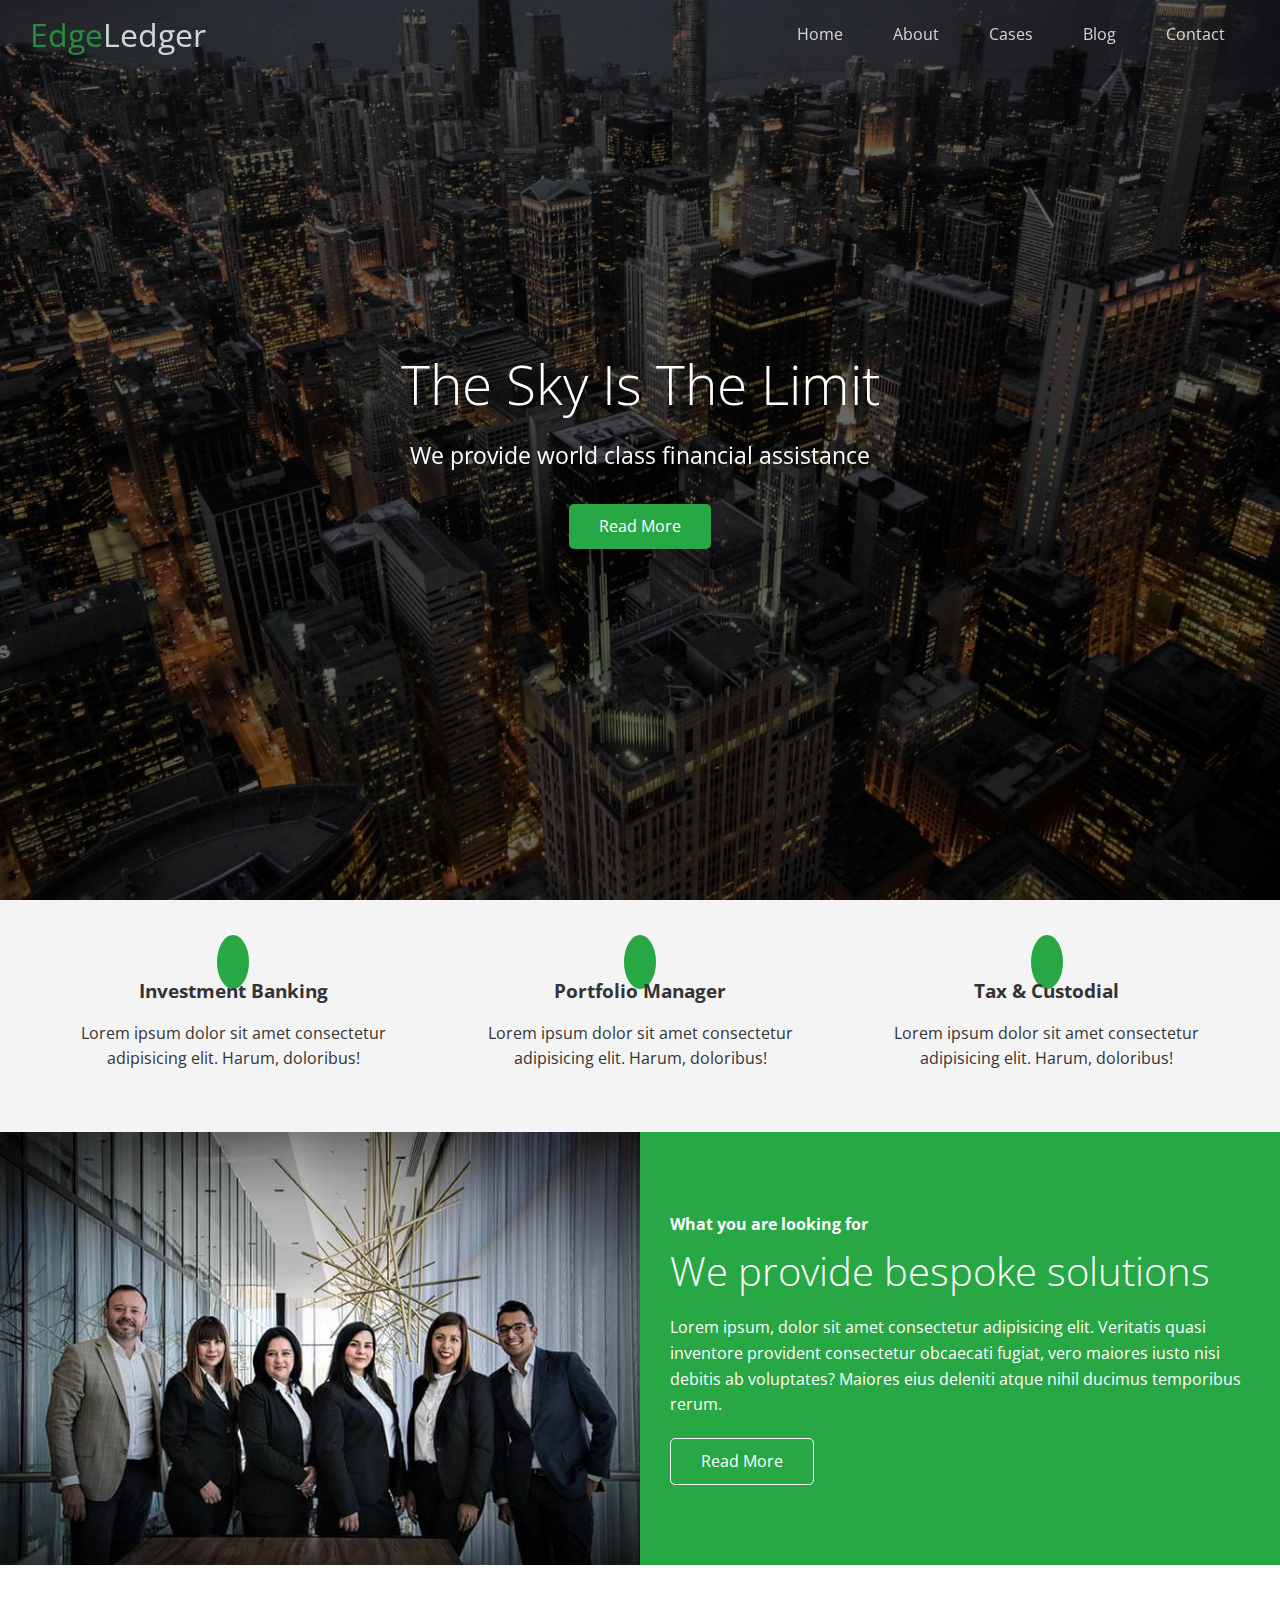
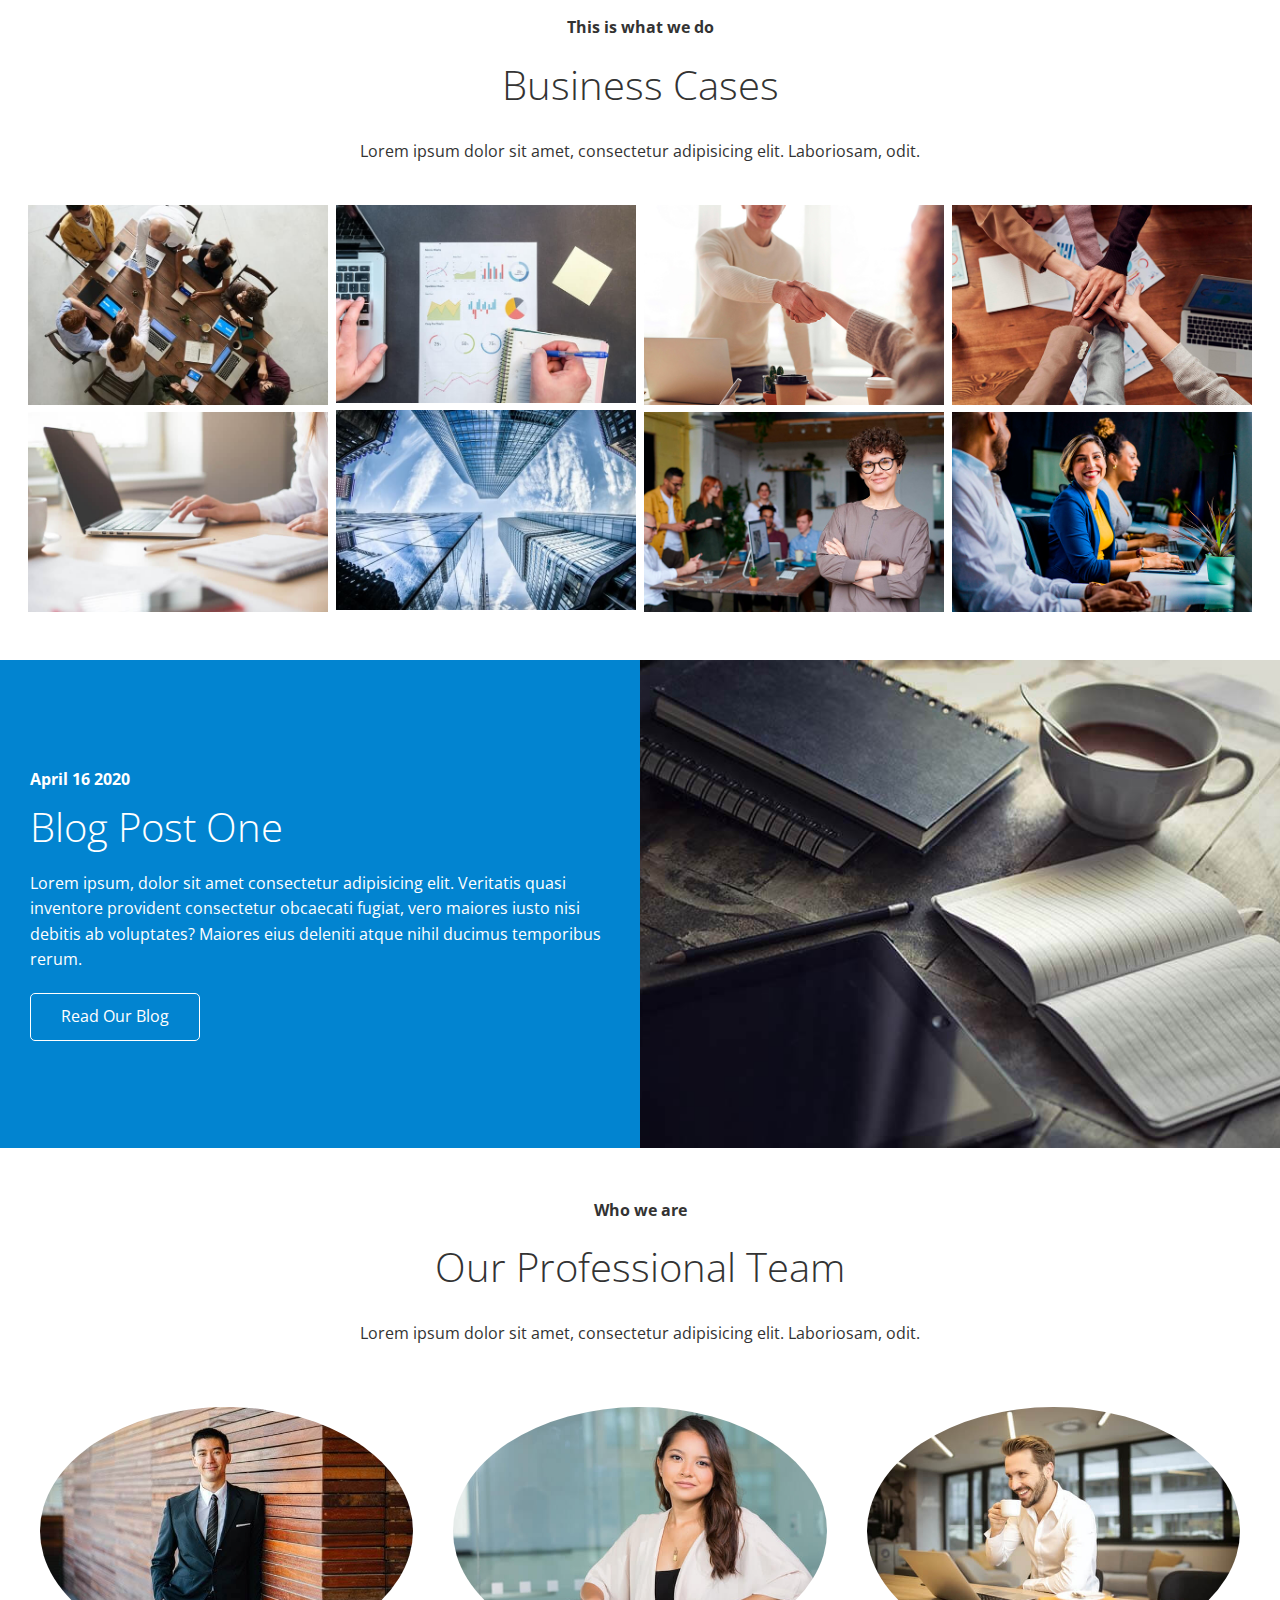
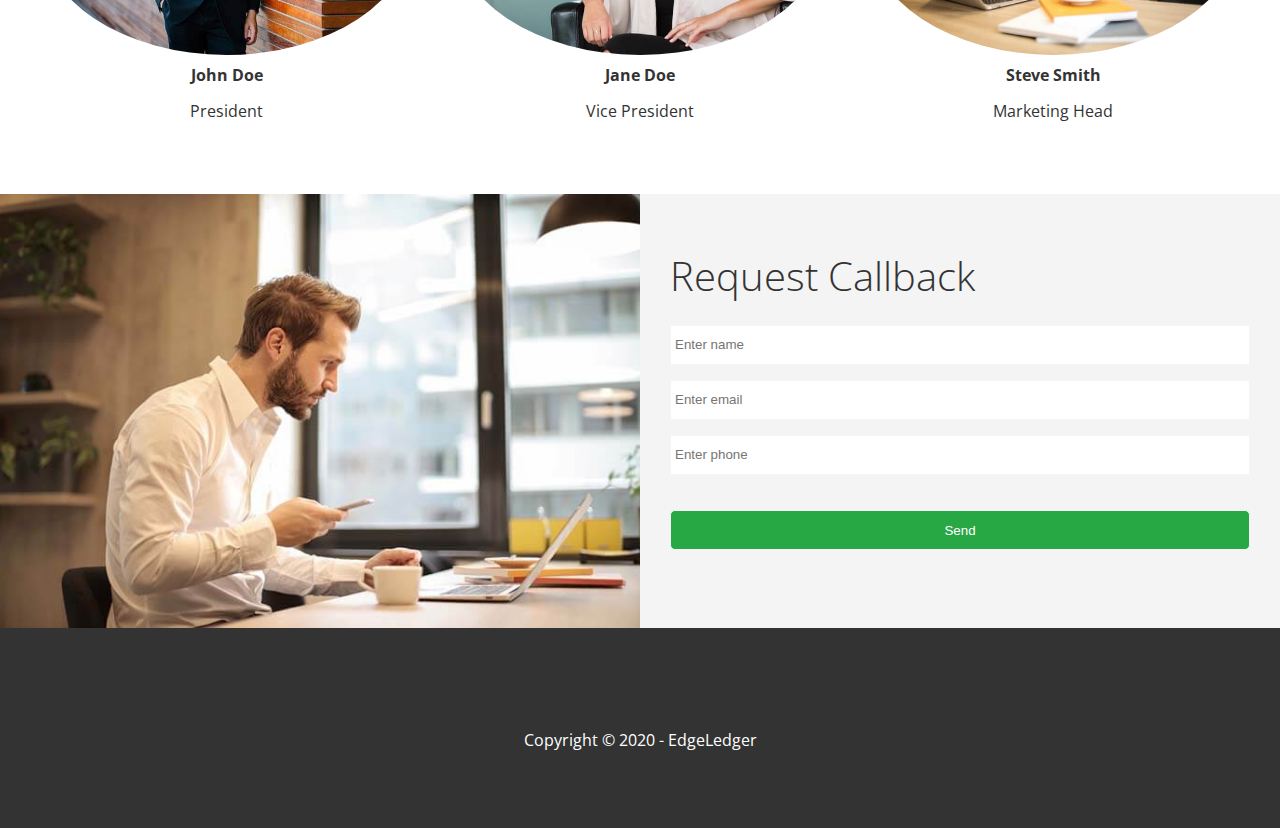
<file: index.html>
<!DOCTYPE html>
<html lang="en">
<head>
  <meta charset="UTF-8">
  <meta name="viewport" content="width=device-width, initial-scale=1.0">

  <link rel="shortcut icon" type="image/x-icon" href="/favicon.ico" />

  <link rel="stylesheet" href="https://cdnjs.cloudflare.com/ajax/libs/font-awesome/5.13.0/css/all.min.css" integrity="sha256-h20CPZ0QyXlBuAw7A+KluUYx/3pK+c7lYEpqLTlxjYQ=" crossorigin="anonymous" />
  
  <link rel="stylesheet" href="css/lightbox.min.css">
  <link rel="stylesheet" href="css/utilities.css">
  <link rel="stylesheet" href="css/style.css">

  <title>Welcome To EdgeLedger</title>

</head>
<body id="home">
  <header class="hero">
    <div id="navbar" class="navbar top">
      <h1 class="logo">
        <span class="text-primary"><i class="fas fa-book-open"></i> Edge</span>Ledger
      </h1>
      <nav>
        <ul>
          <li><a href="#home">Home</a></li>
          <li><a href="#about">About</a></li>
          <li><a href="#cases">Cases</a></li>
          <li><a href="#blog">Blog</a></li>
          <li><a href="#contact">Contact</a></li>
        </ul>
      </nav>
    </div>

    <div class="content">
      <h1>The Sky Is The Limit</h1>
      <p>We provide world class financial assistance</p>
      <a href="#about" class="btn"><i class="fas fa-chevron-right"></i> Read More</a>
    </div>
  </header>

  <main>
    <!-- About: Icons -->
    <section id="about" class="icons bg-light">
      <div class="flex-items">
        <div>
          <i class="fas fa-university fa-2x"></i>
          <div>
            <h3>Investment Banking</h3>
            <p>Lorem ipsum dolor sit amet consectetur adipisicing elit. Harum, doloribus!</p>
          </div>
        </div>
        <div>
          <i class="fas fa-book-reader fa-2x"></i>
          <div>
            <h3>Portfolio Manager</h3>
            <p>Lorem ipsum dolor sit amet consectetur adipisicing elit. Harum, doloribus!</p>
          </div>
        </div>
        <div>
          <i class="fas fa-pencil-alt fa-2x"></i>
          <div>
            <h3>Tax & Custodial</h3>
            <p>Lorem ipsum dolor sit amet consectetur adipisicing elit. Harum, doloribus!</p>
          </div>
        </div>
      </div>
    </section>

    <!-- About: Solutions -->
    <section class="solutions flex-columns">
      <div class="row">
        <div class="column">
          <div class="column-1">
            <img src="images/home/people.jpg" alt="">
          </div>
        </div>
        <div class="column">
          <div class="column-2 bg-primary">
            <h4>What you are looking for</h4>
            <h2>We provide bespoke solutions</h2>
            <p>Lorem ipsum, dolor sit amet consectetur adipisicing elit. Veritatis quasi inventore provident consectetur obcaecati fugiat, vero maiores iusto nisi debitis ab voluptates? Maiores eius deleniti atque nihil ducimus temporibus rerum.</p>
            <a href="#" class="btn btn-outline">
              <i class="fas fa-chevron"></i> 
              Read More
            </a>
          </div>
        </div>
      </div>
    </section>

    <!-- Cases -->
    <section id="cases" class="cases flex-grid section-padding">
      <header class="section-header">
        <h4>This is what we do</h4>
        <h2>Business Cases</h2>
        <p>Lorem ipsum dolor sit amet, consectetur adipisicing elit. Laboriosam, odit.</p>
      </header>
      <div class="row">

        <div class="column">
          <a href="images/cases/cases1.jpg" data-lightbox="cases" data-title="Lorem ipsum dolor sit amet, consectetur adipisicing elit. Laboriosam, odit.">
            <img src="images/cases/cases1.jpg" alt="">
          </a>
          
          <a href="images/cases/cases2.jpg" data-lightbox="cases" data-title="Lorem ipsum dolor sit amet, consectetur adipisicing elit. Laboriosam, odit.">
            <img src="images/cases/cases2.jpg" alt="">
          </a>
        </div>

        <div class="column">
          <a href="images/cases/cases3.jpg" data-lightbox="cases" data-title="Lorem ipsum dolor sit amet, consectetur adipisicing elit. Laboriosam, odit.">
            <img src="images/cases/cases3.jpg" alt="">
          </a>
          <a href="images/cases/cases4.jpg" data-lightbox="cases" data-title="Lorem ipsum dolor sit amet, consectetur adipisicing elit. Laboriosam, odit.">
            <img src="images/cases/cases4.jpg" alt="">
          </a>
        </div>

        <div class="column">
          <a href="images/cases/cases5.jpg" data-lightbox="cases" data-title="Lorem ipsum dolor sit amet, consectetur adipisicing elit. Laboriosam, odit.">
            <img src="images/cases/cases5.jpg" alt="">
          </a>
          <a href="images/cases/cases6.jpg" data-lightbox="cases" data-title="Lorem ipsum dolor sit amet, consectetur adipisicing elit. Laboriosam, odit.">
            <img src="images/cases/cases6.jpg" alt="">
          </a>
        </div>

        <div class="column">
          <a href="images/cases/cases7.jpg" data-lightbox="cases" data-title="Lorem ipsum dolor sit amet, consectetur adipisicing elit. Laboriosam, odit.">
            <img src="images/cases/cases7.jpg" alt="">
          </a>
          <a href="images/cases/cases8.jpg" data-lightbox="cases" data-title="Lorem ipsum dolor sit amet, consectetur adipisicing elit. Laboriosam, odit.">
            <img src="images/cases/cases8.jpg" alt="">
          </a>
        </div>
      </div>
    </section>

    <!-- Blog -->
    <!-- ID because we have the main pointing to it -->
    <section id="blog" class="blog flex-columns flex-reverse">
      <div class="row">
        <div class="column">
          <div class="column-1">
            <img src="images/home/blog.jpg" alt="">
          </div>
        </div>
        <div class="column">
          <div class="column-2 bg-secondary">
            <h4>April 16 2020</h4>
            <h2>Blog Post One</h2>
            <p>Lorem ipsum, dolor sit amet consectetur adipisicing elit. Veritatis quasi inventore provident consectetur obcaecati fugiat, vero maiores iusto nisi debitis ab voluptates? Maiores eius deleniti atque nihil ducimus temporibus rerum.</p>
            <a href="blog.html" class="btn btn-outline">
              <i class="fas fa-chevron"></i> 
              Read Our Blog
            </a>
          </div>
        </div>
      </div>
    </section>

    <!-- Team -->
    <section id="team" class="team section-padding">
      <header class="section-header">
        <h4>Who we are</h4>
        <h2>Our Professional Team</h2>
        <p>Lorem ipsum dolor sit amet, consectetur adipisicing elit. Laboriosam, odit.</p>
      </header>
      <div class="flex-items">
        <div>
          <img src="images/team/person1.jpg" alt="">
          <h4>John Doe</h4>
          <p>President</p>
        </div>
        <div>
          <img src="images/team/person2.jpg" alt="">
          <h4>Jane Doe</h4>
          <p>Vice President</p>
        </div>
        <div>
          <img src="images/team/person3.jpg" alt="">
          <h4>Steve Smith</h4>
          <p>Marketing Head</p>
        </div>
      </div>
    </section>  

    <!-- Contact -->
    <section id="contact" class="contact flex-columns">
      <div class="row">
        <div class="column">
          <div class="column-1">
            <img src="images/home/contact.jpg" alt="">
          </div>
        </div>
        <div class="column">
          <div class="column-2 bg-light">
            <h2>Request Callback</h2>
            <form action="process.php" method="POST" class="callback-form">
              <div class="form-control">
                <label for="name"></label>
                <input type="text" name="name" id="name" placeholder="Enter name">
              </div>
              <div class="form-control">
                <label for="email"></label>
                <input type="email" name="email" id="email" placeholder="Enter email">
              </div>
              <div class="form-control">
                <label for="phone"></label>
                <input type="text" name="phone" id="phone" placeholder="Enter phone">
              </div>
              <input type="submit" value="Send" id="submit" class="btn">
            </form>
          </div>
        </div>
      </div>
    </section>
  </main>

  <footer class="footer bg-dark">
    <div class="social">
      <a href="#"><i class="fab fa-facebook fa-2x"></i></a>
      <a href="#"><i class="fab fa-twitter fa-2x"></i></a>
      <a href="#"><i class="fab fa-youtube fa-2x"></i></a>
      <a href="#"><i class="fab fa-linkedin fa-2x"></i></a>
    </div>
    <p>Copyright &copy; 2020 - EdgeLedger</p>
  </footer>

  <!-- jQuery -->
  <script src="https://code.jquery.com/jquery-3.5.1.min.js" integrity="sha256-9/aliU8dGd2tb6OSsuzixeV4y/faTqgFtohetphbbj0=" crossorigin="anonymous"></script>
  <script src="js/lightbox.min.js"></script>


  <!-- javascript to the navbar -->
  <script>
    const navbar = document.getElementById('navbar');

    // it means we havent started scrolling yet
    let scrolled = false;

    window.onscroll = function() {
      // scrolling more than 100px...
      if(window.pageYOffset > 100) {
        // removing the class 'top' from the navbar. -transparency-
        navbar.classList.remove('top');
        if (!scrolled) {
          navbar.style.transform = 'translateY(-70px)';
        }
        // setando um tempo pra voltar o navbar
        setTimeout(function () {
          navbar.style.transform = 'translateY(0)';
          scrolled = true;
        }, 200); 
        // 200 m seconds
      } else {
        // class top is back when scrolling all the way top
        navbar.classList.add('top');
        scrolled = false;
      }
    };
    
    
    // Smooth scrolling
    $('#navbar a, .btn').on('click', function (e) {
      if (this.hash !== '') {
        e.preventDefault();

        const hash = this.hash;

        $('html, body').animate(
          {
            scrollTop: $(hash).offset().top - 100,
          }, 
          800
        );
      }
    });
  </script>

</body>
</html>
</file>
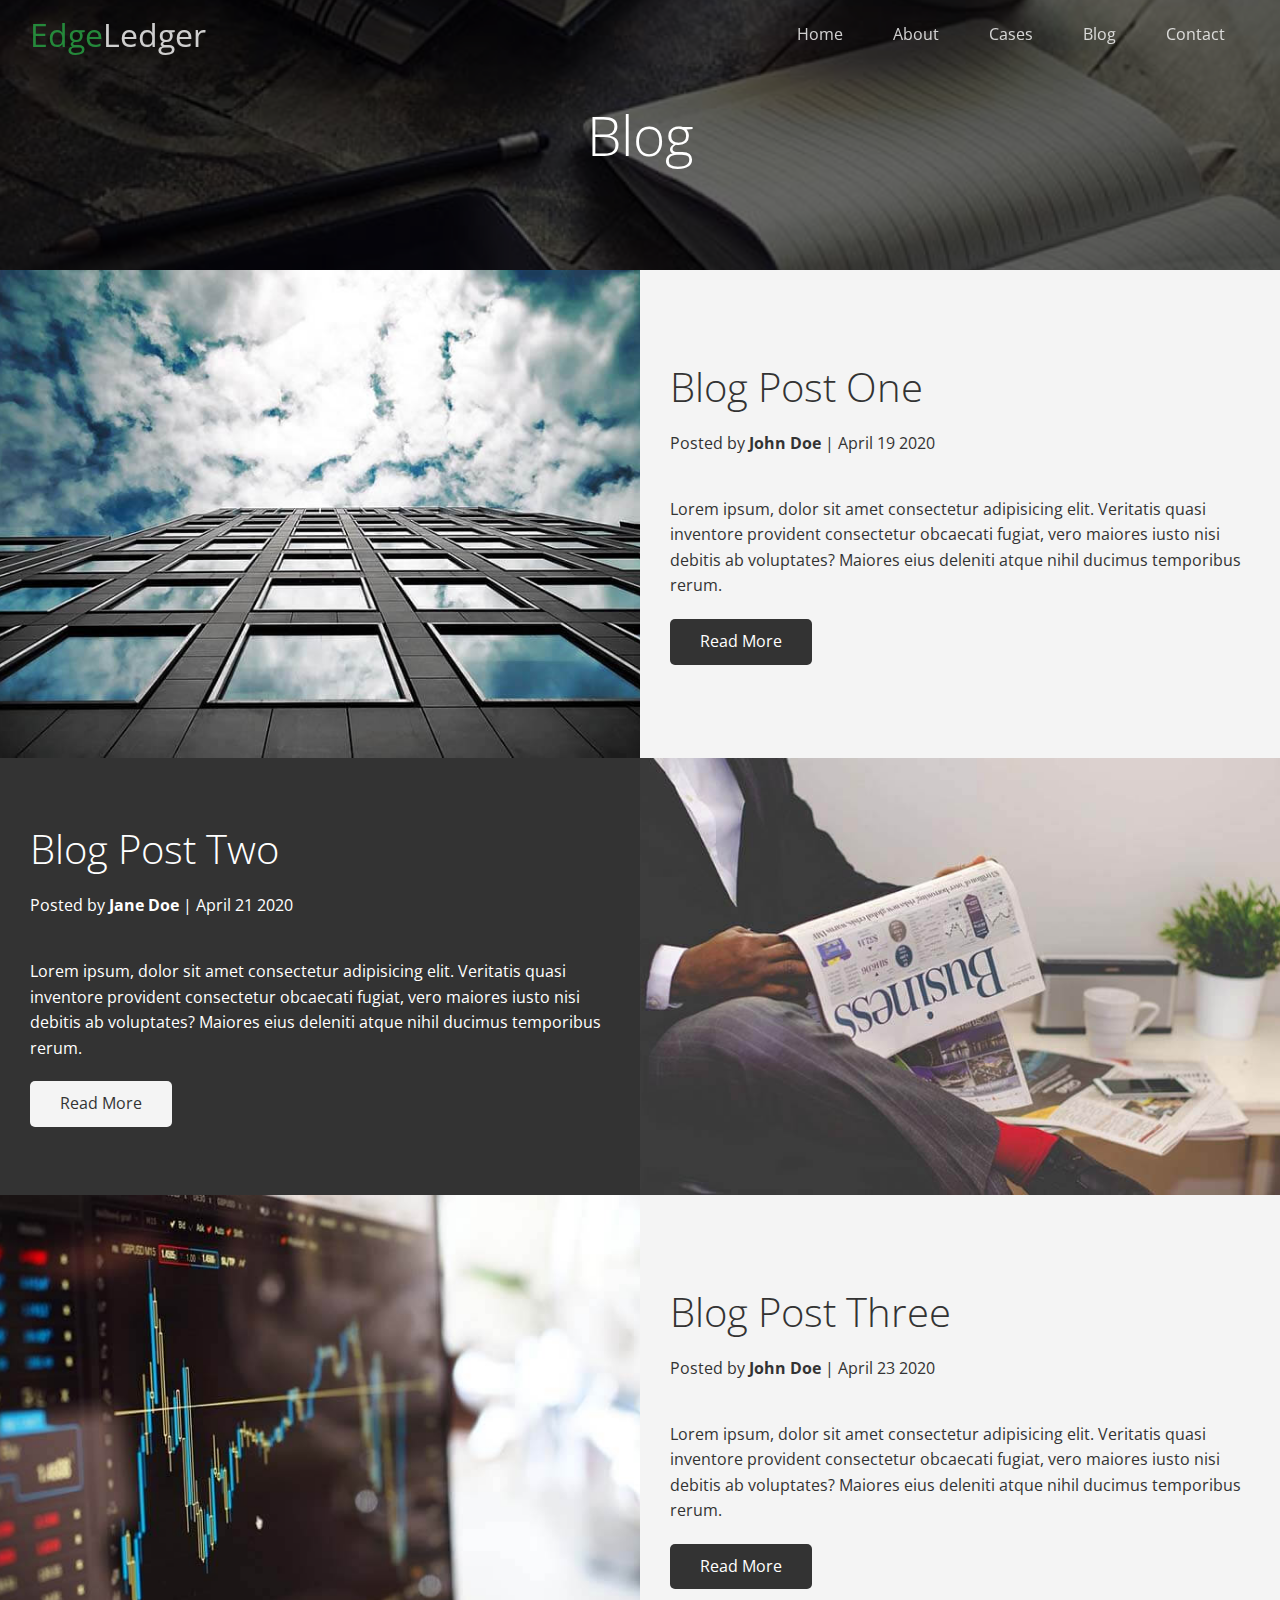
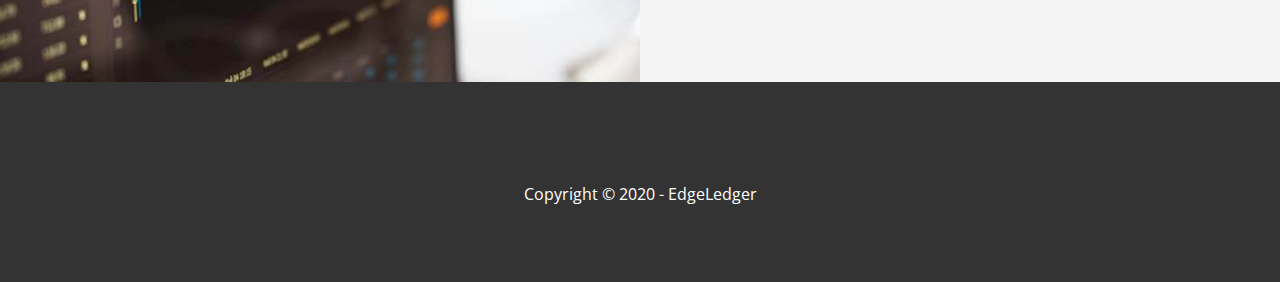
<file: blog.html>
<!DOCTYPE html>
<html lang="en">
<head>
  <meta charset="UTF-8">
  <meta name="viewport" content="width=device-width, initial-scale=1.0">

  <link rel="stylesheet" href="https://cdnjs.cloudflare.com/ajax/libs/font-awesome/5.13.0/css/all.min.css" integrity="sha256-h20CPZ0QyXlBuAw7A+KluUYx/3pK+c7lYEpqLTlxjYQ=" crossorigin="anonymous" />
  
  <link rel="stylesheet" href="css/utilities.css">
  <link rel="stylesheet" href="css/style.css">

  <title>Read Our Blog</title>

</head>
<body id="home">
  <header class="hero blog">
    <!-- colocamos ID para o javascript -->
    <div id="navbar" class="navbar top">
      <h1 class="logo">
        <span class="text-primary"><i class="fas fa-book-open"></i> Edge</span>Ledger
      </h1>
      <nav>
        <ul>
          <li><a href="index.html">Home</a></li>
          <li><a href="index.html#about">About</a></li>
          <li><a href="index.html#cases">Cases</a></li>
          <li><a href="index.html#blog">Blog</a></li>
          <li><a href="index.html#contact">Contact</a></li>
        </ul>
      </nav>
    </div>

    <div class="content">
      <h1>Blog</h1>
    </div>
  </header>

  <main>
    <article class="flex-columns">
      <div class="row">
        <div class="column">
          <div class="column-1">
            <img src="images/blog/blog1.jpg" alt="">
          </div>
        </div>
        <div class="column">
          <div class="column-2 bg-light">
            <h2>Blog Post One</h2>
            <p class="meta">
              <i class="fas fa-user"></i> Posted by <strong>John Doe</strong> | April 19 2020
            </p>
            <p>Lorem ipsum, dolor sit amet consectetur adipisicing elit. Veritatis quasi inventore provident consectetur obcaecati fugiat, vero maiores iusto nisi debitis ab voluptates? Maiores eius deleniti atque nihil ducimus temporibus rerum.</p>
            <a href="post.html" class="btn btn-dark">
              <i class="fas fa-chevron"></i> 
              Read More
            </a>
          </div>
        </div>
      </div>
    </article>

    <article class="flex-columns flex-reverse">
      <div class="row">
        <div class="column">
          <div class="column-1">
            <img src="images/blog/blog2.jpg" alt="">
          </div>
        </div>
        <div class="column">
          <div class="column-2 bg-dark">
            <h2>Blog Post Two</h2>
            <p class="meta">
              <i class="fas fa-user"></i> Posted by <strong>Jane Doe</strong> | April 21 2020
            </p>
            <p>Lorem ipsum, dolor sit amet consectetur adipisicing elit. Veritatis quasi inventore provident consectetur obcaecati fugiat, vero maiores iusto nisi debitis ab voluptates? Maiores eius deleniti atque nihil ducimus temporibus rerum.</p>
            <a href="post.html" class="btn btn-light">
              <i class="fas fa-chevron"></i> 
              Read More
            </a>
          </div>
        </div>
      </div>
    </article>

    <article class="flex-columns">
      <div class="row">
        <div class="column">
          <div class="column-1">
            <img src="images/blog/blog3.jpg" alt="">
          </div>
        </div>
        <div class="column">
          <div class="column-2 bg-light">
            <h2>Blog Post Three</h2>
            <p class="meta">
              <i class="fas fa-user"></i> Posted by <strong>John Doe</strong> | April 23 2020
            </p>
            <p>Lorem ipsum, dolor sit amet consectetur adipisicing elit. Veritatis quasi inventore provident consectetur obcaecati fugiat, vero maiores iusto nisi debitis ab voluptates? Maiores eius deleniti atque nihil ducimus temporibus rerum.</p>
            <a href="post.html" class="btn btn-dark">
              <i class="fas fa-chevron"></i> 
              Read More
            </a>
          </div>
        </div>
      </div>
    </article>
  </main>

  <footer class="footer bg-dark">
    <div class="social">
      <a href="#"><i class="fab fa-facebook fa-2x"></i></a>
      <a href="#"><i class="fab fa-twitter fa-2x"></i></a>
      <a href="#"><i class="fab fa-youtube fa-2x"></i></a>
      <a href="#"><i class="fab fa-linkedin fa-2x"></i></a>
    </div>
    <p>Copyright &copy; 2020 - EdgeLedger</p>
  </footer>

  <script>
    const navbar = document.getElementById('navbar');

    // it means we havent started scrolling yet
    let scrolled = false;

    window.onscroll = function() {
      // se rolar mais que 100px então...
      if(window.pageYOffset > 100) {
        // vai remover a classe top do navbar, que é a que faz a transparencia da navbar
        navbar.classList.remove('top');
        if (!scrolled) {
          navbar.style.transform = 'translateY(-70px)';
        }
        // setando um tempo pra voltar o navbar
        setTimeout(function () {
          navbar.style.transform = 'translateY(0)';
          scrolled = true;
        }, 200); 
        // 200 m seconds
      } else {
        // vai por a classe top de volta quando rolar tudo pra cima
        navbar.classList.add('top');
        scrolled = false;
      }
    };
  </script>

</body>
</html>
</file>
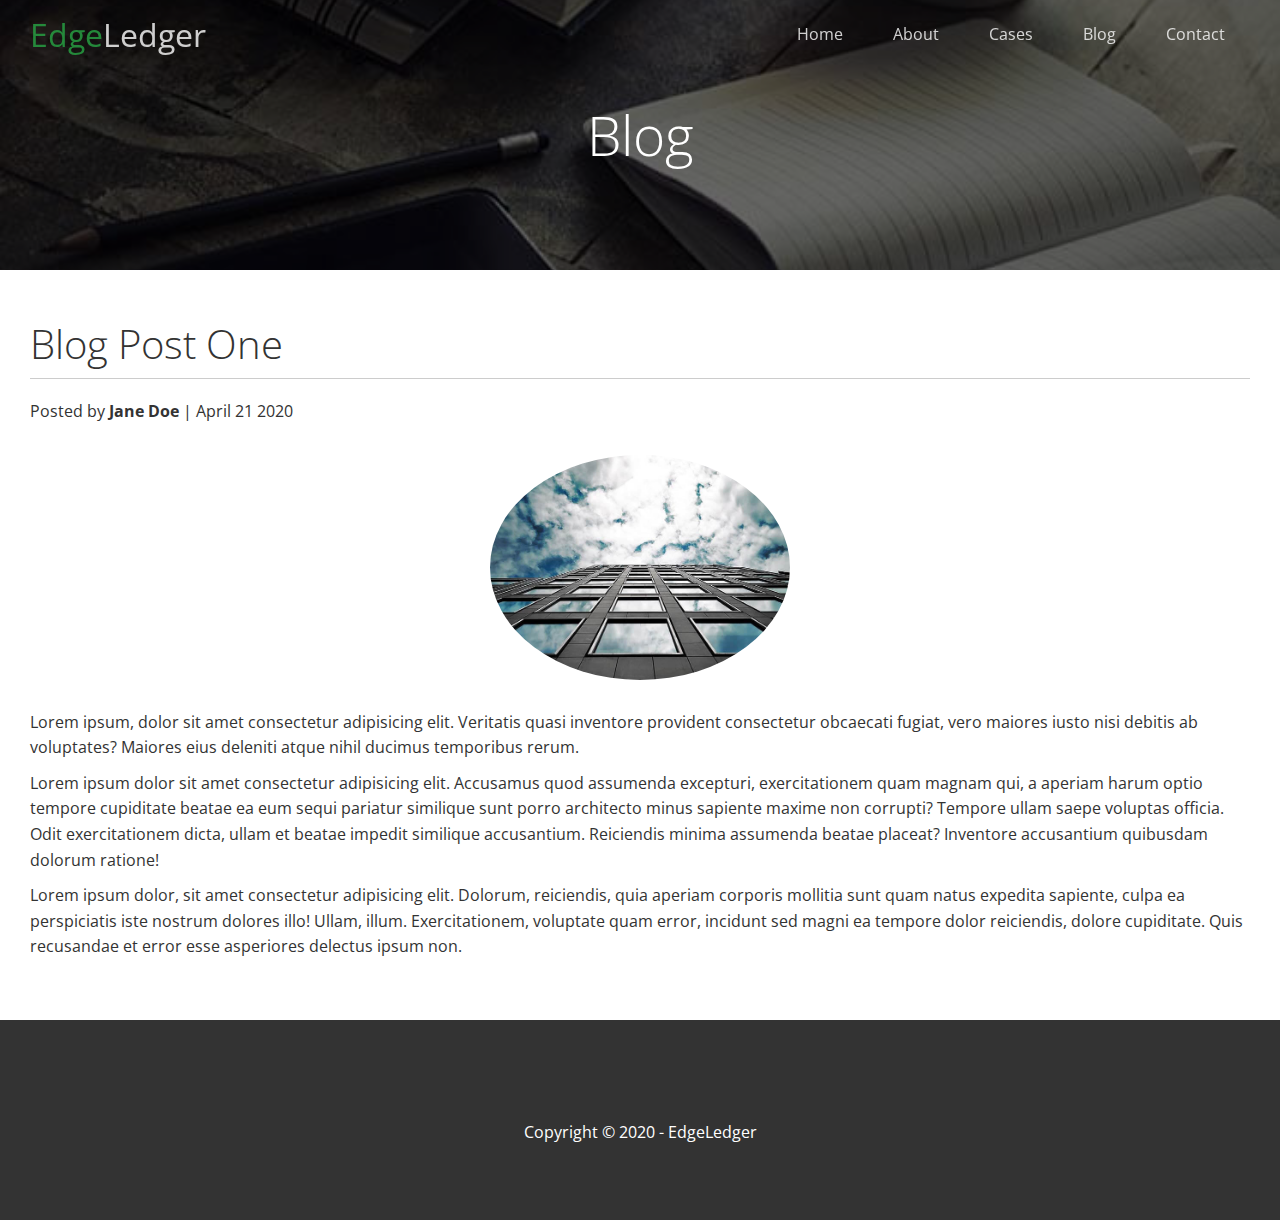
<file: post.html>
<!DOCTYPE html>
<html lang="en">
<head>
  <meta charset="UTF-8">
  <meta name="viewport" content="width=device-width, initial-scale=1.0">

  <link rel="stylesheet" href="https://cdnjs.cloudflare.com/ajax/libs/font-awesome/5.13.0/css/all.min.css" integrity="sha256-h20CPZ0QyXlBuAw7A+KluUYx/3pK+c7lYEpqLTlxjYQ=" crossorigin="anonymous" />
  
  <link rel="stylesheet" href="css/utilities.css">
  <link rel="stylesheet" href="css/style.css">

  <title>Post One</title>

</head>
<body id="home">
  <header class="hero blog">
    <!-- colocamos ID para o javascript -->
    <div id="navbar" class="navbar top">
      <h1 class="logo">
        <span class="text-primary"><i class="fas fa-book-open"></i> Edge</span>Ledger
      </h1>
      <nav>
        <ul>
          <li><a href="index.html">Home</a></li>
          <li><a href="index.html#about">About</a></li>
          <li><a href="index.html#cases">Cases</a></li>
          <li><a href="index.html#blog">Blog</a></li>
          <li><a href="index.html#contact">Contact</a></li>
        </ul>
      </nav>
    </div>

    <div class="content">
      <h1>Blog</h1>
    </div>
  </header>

  <main>
    <section class="post">
      <h2>Blog Post One</h2>
      <p class="meta">
        <i class="fas fa-user"></i> Posted by <strong>Jane Doe</strong> | April 21 2020
      </p>
      <img src="images/blog/blog1.jpg" alt="">
      <p>Lorem ipsum, dolor sit amet consectetur adipisicing elit. Veritatis quasi inventore provident consectetur obcaecati fugiat, vero maiores iusto nisi debitis ab voluptates? Maiores eius deleniti atque nihil ducimus temporibus rerum.</p>
      <p>Lorem ipsum dolor sit amet consectetur adipisicing elit. Accusamus quod assumenda excepturi, exercitationem quam magnam qui, a aperiam harum optio tempore cupiditate beatae ea eum sequi pariatur similique sunt porro architecto minus sapiente maxime non corrupti? Tempore ullam saepe voluptas officia. Odit exercitationem dicta, ullam et beatae impedit similique accusantium. Reiciendis minima assumenda beatae placeat? Inventore accusantium quibusdam dolorum ratione!</p>
      <p>Lorem ipsum dolor, sit amet consectetur adipisicing elit. Dolorum, reiciendis, quia aperiam corporis mollitia sunt quam natus expedita sapiente, culpa ea perspiciatis iste nostrum dolores illo! Ullam, illum. Exercitationem, voluptate quam error, incidunt sed magni ea tempore dolor reiciendis, dolore cupiditate. Quis recusandae et error esse asperiores delectus ipsum non.</p>
    </section>
  </main>

  <footer class="footer bg-dark">
    <div class="social">
      <a href="#"><i class="fab fa-facebook fa-2x"></i></a>
      <a href="#"><i class="fab fa-twitter fa-2x"></i></a>
      <a href="#"><i class="fab fa-youtube fa-2x"></i></a>
      <a href="#"><i class="fab fa-linkedin fa-2x"></i></a>
    </div>
    <p>Copyright &copy; 2020 - EdgeLedger</p>
  </footer>

  <script>
    const navbar = document.getElementById('navbar');

    // it means we havent started scrolling yet
    let scrolled = false;

    window.onscroll = function() {
      // se rolar mais que 100px então...
      if(window.pageYOffset > 100) {
        // vai remover a classe top do navbar, que é a que faz a transparencia da navbar
        navbar.classList.remove('top');
        if (!scrolled) {
          navbar.style.transform = 'translateY(-70px)';
        }
        // setando um tempo pra voltar o navbar
        setTimeout(function () {
          navbar.style.transform = 'translateY(0)';
          scrolled = true;
        }, 200); 
        // 200 m seconds
      } else {
        // vai por a classe top de volta quando rolar tudo pra cima
        navbar.classList.add('top');
        scrolled = false;
      }
    };
  </script>
</body>
</html>
</file>
<file: css/utilities.css>
/* Text colors */
.text-primary {
  color: #28a745;
}

.text-secondary {
  color: #0284d0;
}

/* Button */
.btn {
  cursor: pointer;
  display: inline-block;
  padding: 10px 30px;
  color: #fff;
  background-color: #28a745;
  border: none;
  border-radius: 5px;
}

.btn:hover {
  opacity: 0.9;
}

.btn-primary, .bg-primary {
  background: #28a745;
  color: #fff;
}

.btn-secondary, .bg-secondary {
  background: #0284d0;
  color: #fff;
}

.btn-dark, .bg-dark {
  background: #333;
  color: #fff;
}

.btn-light, .bg-light {
  background: #f4f4f4;
  color: #333;
}

.btn-outline {
  background: transparent;
  border: 1px solid #fff;
}

/* Flex Items */
.flex-items {
  display: flex;
  text-align: center;
  justify-content: center;
  text-align: center;
  height: 100%;
}

/* especificamente a div filha do flex-itens - direct div child */
.flex-items > div {
  padding: 20px;
}

/* Flex Columns */

/* trocando as divs de lado */
.flex-columns.flex-reverse .row {
  flex-direction: row-reverse;
}

.flex-columns .row {
  display: flex;
  flex-direction: row;
  flex-wrap: wrap;
  width: 100%;
}

.flex-columns .column {
  display: flex;
  flex-direction: column;
  flex-basis: 100%;  
  flex: 1;
}

.flex-columns .column .column-1,
.flex-columns .column .column-2 {
  height: 100%;
}

.flex-columns img {
  width: 100%;
  height: 100%;

  /* quando diminuir a tela, a imagem vai cortando para caber na div de forma que ela cubra toda a div! */
  object-fit: cover;
}

.flex-columns .column-2 {
  display: flex;
  flex-direction: column;

  /* since is a column, align itens has to do with the horizontal */
  align-items: flex-start;

  justify-content: center;
  padding: 30px;
}

.flex-columns h2 {
  font-size: 40px;
  font-weight: 100;
}

.flex-columns h4 {
  margin-bottom: 10px;
}

.flex-columns p {
  margin: 20px 0;
}

/* Section header */
.section-header {
  padding: 30px;
  display: flex;
  flex-direction: column;
  align-items: center;
  justify-content: center;
  text-align: center;
}

.section-header h2 {
  font-size: 40px;
  margin: 20px 0;
}

.section-padding {
  padding: 20px 20px 40px;
}

/* Flex Grid */
.flex-grid .row {
  display: flex;
  flex-wrap: wrap;
  padding: 0 4px;
}

.flex-grid .column {
  flex: 25%;
  max-width: 25%;
  padding: 0 4px;
}
</file>
<file: css/style.css>
@import url('https://fonts.googleapis.com/css2?family=Open+Sans:wght@300;400&display=swap');

* {
  box-sizing: border-box;
  padding: 0;
  margin: 0;
}

body {
  font-family: 'Open Sans', sans-serif;
  background: #fff;
  color: #333;
  line-height: 1.6;
}

ul {
  list-style: none;
}

a {
  color: #333;
  text-decoration: none;
}

h1, h2 {
  font-weight: 300;
  line-height: 1.2;
}

p {
  margin: 10px 0;
}

img {
  width: 100%;
}

/* Navbar */
.navbar {
  display: flex;
  align-items: center;
  justify-content: space-between;
  background-color: #333;
  color: #fff;
  opacity: 0.8;
  width: 100%;
  height: 70px;
  /* navbar always showing */
  position: fixed;
  /* navbar fixed at top */
  top: 0px;
  padding: 0 30px;

  /* navbar transition */
  transition: 0.5s ease-in;
}

.navbar.top {
  background: transparent;
}

.navbar a {
  color: #fff;
  padding: 10px 20px;
  margin: 0 5px;
}

.navbar a:hover {
  border-bottom: #28a745 2px solid;
}

.navbar ul {
  /* links em row */
  display: flex;
}

.navbar .logo {
  font-weight: 400;
}

/* Header */
.hero {
  background: url('../images/home/showcase.jpg') no-repeat center center/cover;
  height: 100vh;
  position: relative;
  color: #fff;
}

.hero .content {
  display: flex;
  flex-direction: column;
  align-items: center;
  justify-content: center;
  text-align: center;
  height: 100%;
  padding: 0 20px;
}

.hero .content h1 {
  font-size: 55px;
}

.hero .content p {
  font-size: 23px;
  max-width: 600px;
  margin: 20px 0 30px;
}

/* OVERLAY - making the image a little darker */
.hero::before {
  content: '';

  /* for something ABSOLUTE, the PARENT must be RELATIVE (.hero) */
  position: absolute;

  top: 0;
  left: 0;
  width: 100%;
  height: 100%;

  /* 0.6 for the transparency */
  background: rgba(0, 0, 0, 0.6);
}

/* anything that is IN HERO */
/* now the content is IN FRONT of the overlay */
.hero * {
  /* the level of where it is from front to back. it can be negative or positive */
  z-index: 10;
}

.hero.blog {
  background: url('../images/home/blog.jpg') no-repeat center center/cover;
  height: 30vh;
}

/* Icons */
.icons {
  padding: 30px;
}

.icons h3 {
  font-weight: bold;
  margin-bottom: 15px;
}

.icons i {
  background-color: #28a745;
  color: #fff;
  /* 1rem = 16px in this case */
  padding: 1rem;
  border-radius: 50%;
  margin-bottom: 15px;
}

.cases img:hover {
  opacity: 0.7;
}

.team img {
  border-radius: 50%;
}

/* Callback form */
.callback-form {
  width: 100%;
  padding: 20px 0;
}

.callback-form label {
  display: block;
  margin-bottom: 5px;
}

.callback-form .form-control {
  margin-bottom: 15px;
}

.callback-form input {
  width: 100%;
  padding: 4px;
  height: 40px;
  border: #f5f5f5 1px solid;
}

.callback-form input:focus {
  outline-color: #28a745;
}

.callback-form .btn {
  padding: 12px 0;
  margin-top: 20px;
}

/* Post */
.post {
  padding: 50px 30px;
}

.post h2 {
  font-size: 40px;
  margin-bottom: 20px;
  padding-bottom: 10px;
  border-bottom: #ccc solid 1px;
}

.post .meta {
  margin-bottom: 30px;
}

.post img {
  width: 300px;
  border-radius: 50%;

  /* faz a imagem ficar no meio sem o display flex, pq display block by default é inline */
  display: block; 

  margin: 0 auto 30px;
}


/* Footer */
.footer {
  display: flex;
  flex-direction: column;
  align-items: center;
  justify-content: center;
  text-align: center;
  height: 200px;
}

.footer a {
  color: #fff;
}

.footer a:hover {
  color: #28a745;
}

.footer .social > * { 
  margin-right: 30px;
}

/* Mobile */
@media (max-width: 768px) {
  .navbar {
    flex-direction: column;
    height: 120px;
    padding: 20px;
  }

  .navbar a {
    padding: 10px 10px;
    margin: 0 3px;
  }

  .flex-items {
    flex-direction: column;
  }

  .flex-columns .column, .flex-grid .column {
    flex: 100%;
    max-width: 100%;
  }

  .team img {
    width: 70%;
  }
}
</file>
